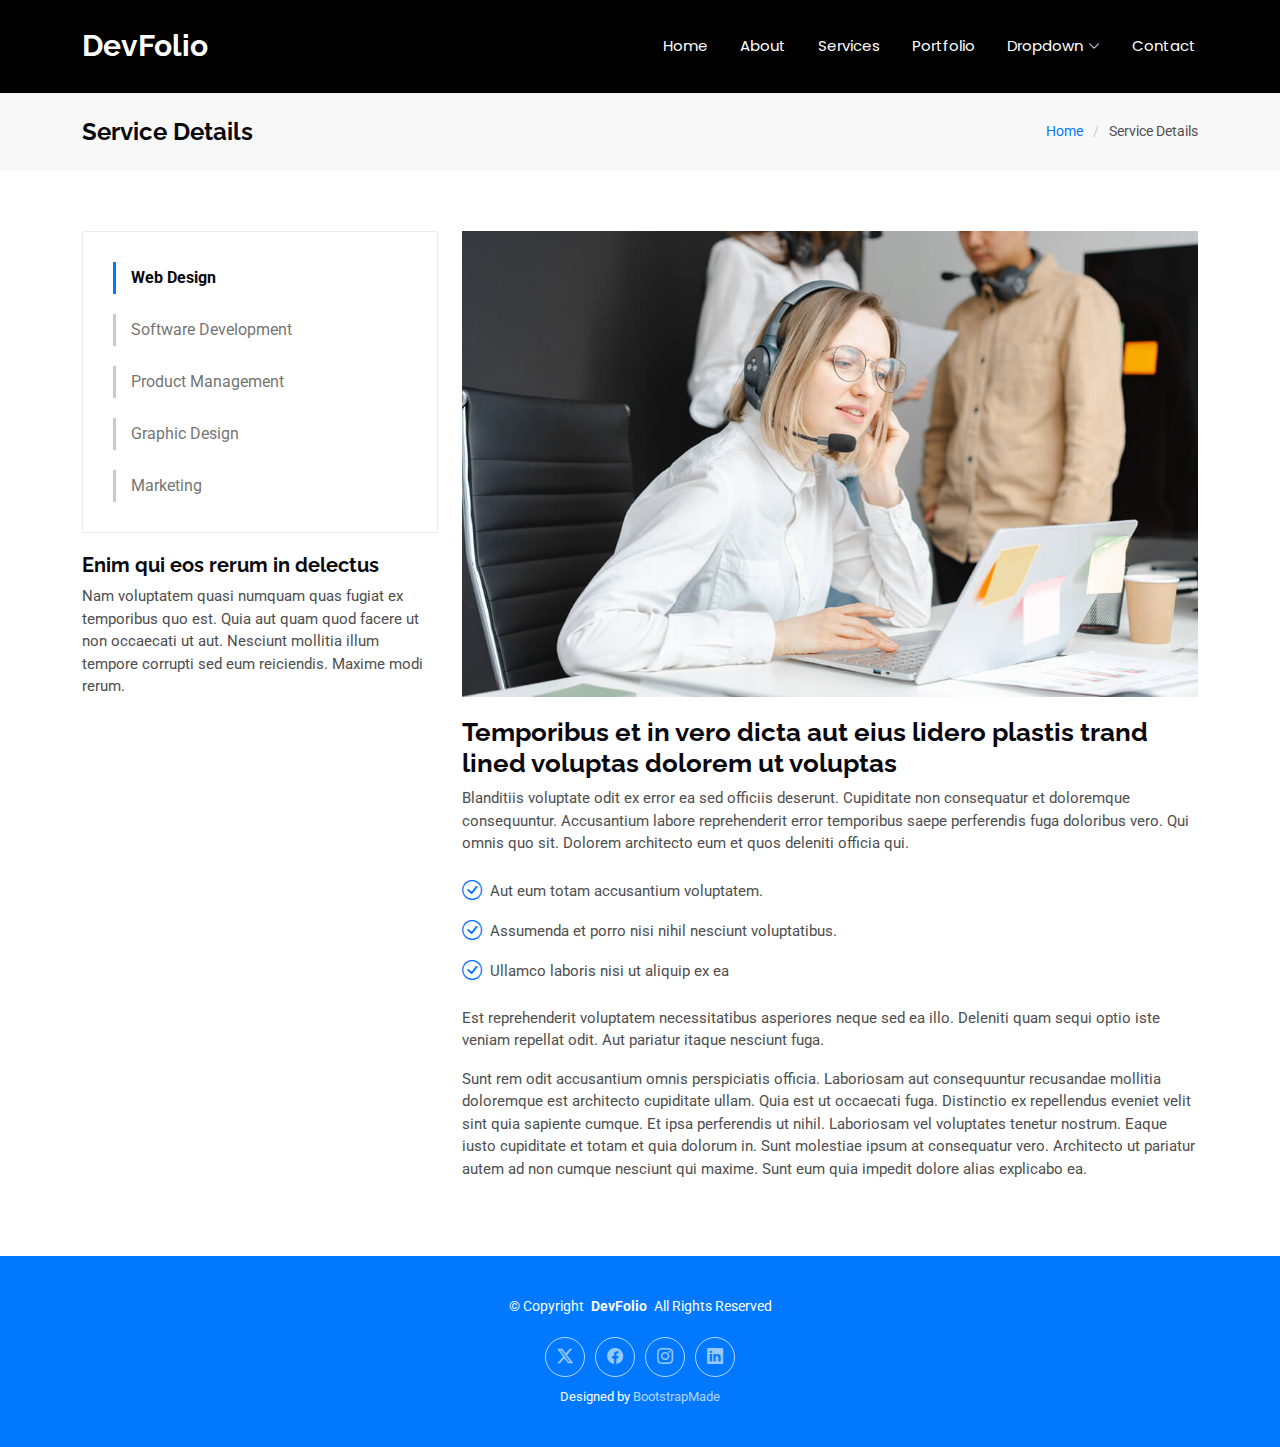
<file: service-details.html>
<!DOCTYPE html>
<html lang="en">

<head>
  <meta charset="utf-8">
  <meta content="width=device-width, initial-scale=1.0" name="viewport">
  <title>Service Details - DevFolio Bootstrap Template</title>
  <meta name="description" content="">
  <meta name="keywords" content="">

  <!-- Favicons -->
  <link href="assets/img/favicon.png" rel="icon">
  <link href="assets/img/apple-touch-icon.png" rel="apple-touch-icon">

  <!-- Fonts -->
  <link href="https://fonts.googleapis.com" rel="preconnect">
  <link href="https://fonts.gstatic.com" rel="preconnect" crossorigin>
  <link href="https://fonts.googleapis.com/css2?family=Roboto:ital,wght@0,100;0,300;0,400;0,500;0,700;0,900;1,100;1,300;1,400;1,500;1,700;1,900&family=Poppins:ital,wght@0,100;0,200;0,300;0,400;0,500;0,600;0,700;0,800;0,900;1,100;1,200;1,300;1,400;1,500;1,600;1,700;1,800;1,900&family=Raleway:ital,wght@0,100;0,200;0,300;0,400;0,500;0,600;0,700;0,800;0,900;1,100;1,200;1,300;1,400;1,500;1,600;1,700;1,800;1,900&display=swap" rel="stylesheet">

  <!-- Vendor CSS Files -->
  <link href="assets/vendor/bootstrap/css/bootstrap.min.css" rel="stylesheet">
  <link href="assets/vendor/bootstrap-icons/bootstrap-icons.css" rel="stylesheet">
  <link href="assets/vendor/aos/aos.css" rel="stylesheet">
  <link href="assets/vendor/glightbox/css/glightbox.min.css" rel="stylesheet">
  <link href="assets/vendor/swiper/swiper-bundle.min.css" rel="stylesheet">

  <!-- Main CSS File -->
  <link href="assets/css/main.css" rel="stylesheet">

  <!-- =======================================================
  * Template Name: DevFolio
  * Template URL: https://bootstrapmade.com/devfolio-bootstrap-portfolio-html-template/
  * Updated: Aug 07 2024 with Bootstrap v5.3.3
  * Author: BootstrapMade.com
  * License: https://bootstrapmade.com/license/
  ======================================================== -->
</head>

<body class="service-details-page">

  <header id="header" class="header d-flex align-items-center sticky-top">
    <div class="container-fluid container-xl position-relative d-flex align-items-center justify-content-between">

      <a href="index.html" class="logo d-flex align-items-center">
        <!-- Uncomment the line below if you also wish to use an image logo -->
        <!-- <img src="assets/img/logo.png" alt=""> -->
        <h1 class="sitename">DevFolio</h1>
      </a>

      <nav id="navmenu" class="navmenu">
        <ul>
          <li><a href="#hero">Home<br></a></li>
          <li><a href="#about">About</a></li>
          <li><a href="#services">Services</a></li>
          <li><a href="#portfolio">Portfolio</a></li>
          <li class="dropdown"><a href="#"><span>Dropdown</span> <i class="bi bi-chevron-down toggle-dropdown"></i></a>
            <ul>
              <li><a href="#">Dropdown 1</a></li>
              <li class="dropdown"><a href="#"><span>Deep Dropdown</span> <i class="bi bi-chevron-down toggle-dropdown"></i></a>
                <ul>
                  <li><a href="#">Deep Dropdown 1</a></li>
                  <li><a href="#">Deep Dropdown 2</a></li>
                  <li><a href="#">Deep Dropdown 3</a></li>
                  <li><a href="#">Deep Dropdown 4</a></li>
                  <li><a href="#">Deep Dropdown 5</a></li>
                </ul>
              </li>
              <li><a href="#">Dropdown 2</a></li>
              <li><a href="#">Dropdown 3</a></li>
              <li><a href="#">Dropdown 4</a></li>
            </ul>
          </li>
          <li><a href="#contact">Contact</a></li>
        </ul>
        <i class="mobile-nav-toggle d-xl-none bi bi-list"></i>
      </nav>

    </div>
  </header>

  <main class="main">

    <!-- Page Title -->
    <div class="page-title" data-aos="fade">
      <div class="container d-lg-flex justify-content-between align-items-center">
        <h1 class="mb-2 mb-lg-0">Service Details</h1>
        <nav class="breadcrumbs">
          <ol>
            <li><a href="index.html">Home</a></li>
            <li class="current">Service Details</li>
          </ol>
        </nav>
      </div>
    </div><!-- End Page Title -->

    <!-- Service Details Section -->
    <section id="service-details" class="service-details section">

      <div class="container">

        <div class="row gy-4">

          <div class="col-lg-4" data-aos="fade-up" data-aos-delay="100">
            <div class="services-list">
              <a href="#" class="active">Web Design</a>
              <a href="#">Software Development</a>
              <a href="#">Product Management</a>
              <a href="#">Graphic Design</a>
              <a href="#">Marketing</a>
            </div>

            <h4>Enim qui eos rerum in delectus</h4>
            <p>Nam voluptatem quasi numquam quas fugiat ex temporibus quo est. Quia aut quam quod facere ut non occaecati ut aut. Nesciunt mollitia illum tempore corrupti sed eum reiciendis. Maxime modi rerum.</p>
          </div>

          <div class="col-lg-8" data-aos="fade-up" data-aos-delay="200">
            <img src="assets/img/services.jpg" alt="" class="img-fluid services-img">
            <h3>Temporibus et in vero dicta aut eius lidero plastis trand lined voluptas dolorem ut voluptas</h3>
            <p>
              Blanditiis voluptate odit ex error ea sed officiis deserunt. Cupiditate non consequatur et doloremque consequuntur. Accusantium labore reprehenderit error temporibus saepe perferendis fuga doloribus vero. Qui omnis quo sit. Dolorem architecto eum et quos deleniti officia qui.
            </p>
            <ul>
              <li><i class="bi bi-check-circle"></i> <span>Aut eum totam accusantium voluptatem.</span></li>
              <li><i class="bi bi-check-circle"></i> <span>Assumenda et porro nisi nihil nesciunt voluptatibus.</span></li>
              <li><i class="bi bi-check-circle"></i> <span>Ullamco laboris nisi ut aliquip ex ea</span></li>
            </ul>
            <p>
              Est reprehenderit voluptatem necessitatibus asperiores neque sed ea illo. Deleniti quam sequi optio iste veniam repellat odit. Aut pariatur itaque nesciunt fuga.
            </p>
            <p>
              Sunt rem odit accusantium omnis perspiciatis officia. Laboriosam aut consequuntur recusandae mollitia doloremque est architecto cupiditate ullam. Quia est ut occaecati fuga. Distinctio ex repellendus eveniet velit sint quia sapiente cumque. Et ipsa perferendis ut nihil. Laboriosam vel voluptates tenetur nostrum. Eaque iusto cupiditate et totam et quia dolorum in. Sunt molestiae ipsum at consequatur vero. Architecto ut pariatur autem ad non cumque nesciunt qui maxime. Sunt eum quia impedit dolore alias explicabo ea.
            </p>
          </div>

        </div>

      </div>

    </section><!-- /Service Details Section -->

  </main>

  <footer id="footer" class="footer accent-background">

    <div class="container">
      <div class="copyright text-center ">
        <p>© <span>Copyright</span> <strong class="px-1 sitename">DevFolio</strong> <span>All Rights Reserved</span></p>
      </div>
      <div class="social-links d-flex justify-content-center">
        <a href=""><i class="bi bi-twitter-x"></i></a>
        <a href=""><i class="bi bi-facebook"></i></a>
        <a href=""><i class="bi bi-instagram"></i></a>
        <a href=""><i class="bi bi-linkedin"></i></a>
      </div>
      <div class="credits">
        <!-- All the links in the footer should remain intact. -->
        <!-- You can delete the links only if you've purchased the pro version. -->
        <!-- Licensing information: https://bootstrapmade.com/license/ -->
        <!-- Purchase the pro version with working PHP/AJAX contact form: [buy-url] -->
        Designed by <a href="https://bootstrapmade.com/">BootstrapMade</a>
      </div>
    </div>

  </footer>

  <!-- Scroll Top -->
  <a href="#" id="scroll-top" class="scroll-top d-flex align-items-center justify-content-center"><i class="bi bi-arrow-up-short"></i></a>

  <!-- Preloader -->
  <div id="preloader"></div>

  <!-- Vendor JS Files -->
  <script src="assets/vendor/bootstrap/js/bootstrap.bundle.min.js"></script>
  <script src="assets/vendor/php-email-form/validate.js"></script>
  <script src="assets/vendor/aos/aos.js"></script>
  <script src="assets/vendor/typed.js/typed.umd.js"></script>
  <script src="assets/vendor/waypoints/noframework.waypoints.js"></script>
  <script src="assets/vendor/purecounter/purecounter_vanilla.js"></script>
  <script src="assets/vendor/glightbox/js/glightbox.min.js"></script>
  <script src="assets/vendor/imagesloaded/imagesloaded.pkgd.min.js"></script>
  <script src="assets/vendor/isotope-layout/isotope.pkgd.min.js"></script>
  <script src="assets/vendor/swiper/swiper-bundle.min.js"></script>

  <!-- Main JS File -->
  <script src="assets/js/main.js"></script>

</body>

</html>
</file>
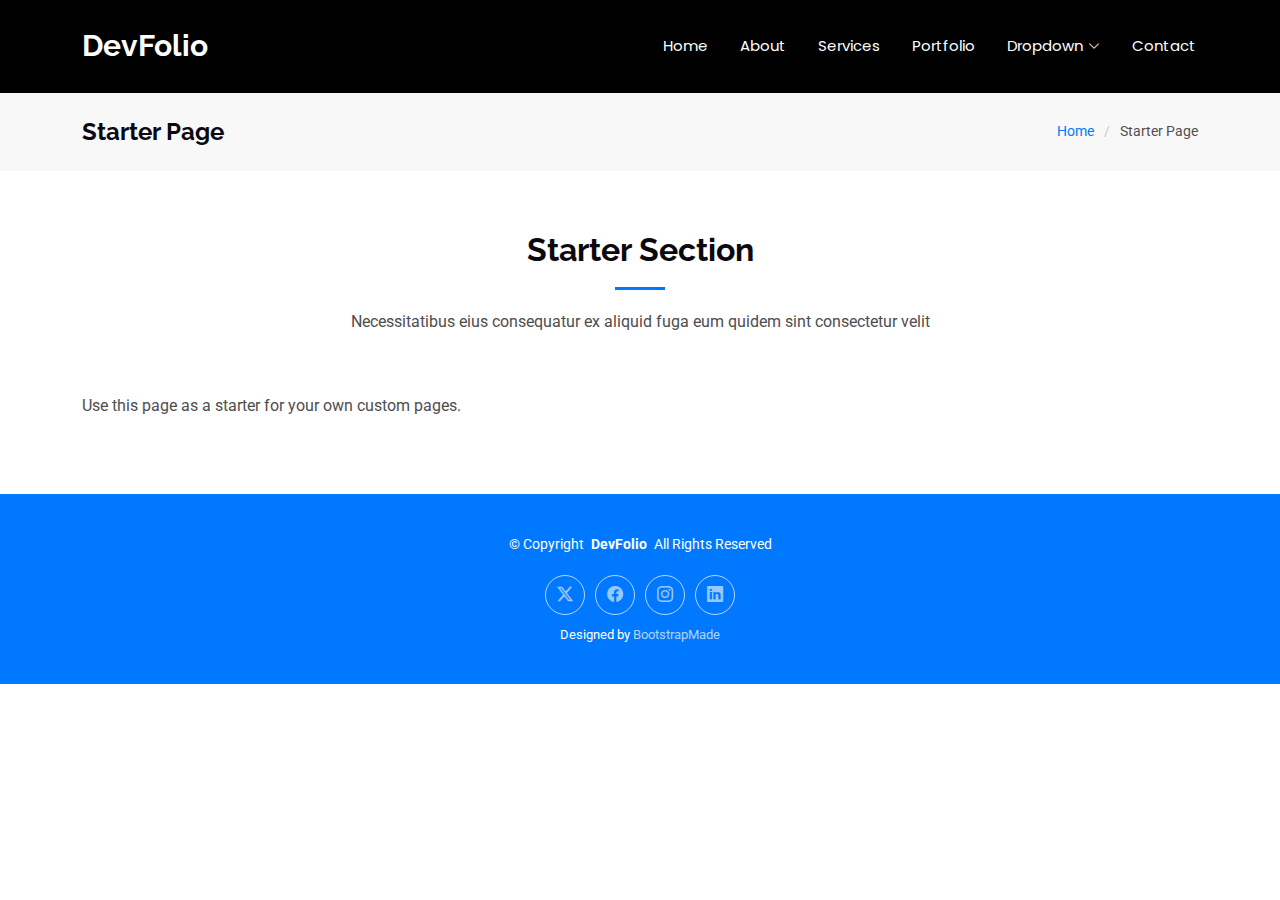
<file: starter-page.html>
<!DOCTYPE html>
<html lang="en">

<head>
  <meta charset="utf-8">
  <meta content="width=device-width, initial-scale=1.0" name="viewport">
  <title>Starter Page - DevFolio Bootstrap Template</title>
  <meta name="description" content="">
  <meta name="keywords" content="">

  <!-- Favicons -->
  <link href="assets/img/favicon.png" rel="icon">
  <link href="assets/img/apple-touch-icon.png" rel="apple-touch-icon">

  <!-- Fonts -->
  <link href="https://fonts.googleapis.com" rel="preconnect">
  <link href="https://fonts.gstatic.com" rel="preconnect" crossorigin>
  <link href="https://fonts.googleapis.com/css2?family=Roboto:ital,wght@0,100;0,300;0,400;0,500;0,700;0,900;1,100;1,300;1,400;1,500;1,700;1,900&family=Poppins:ital,wght@0,100;0,200;0,300;0,400;0,500;0,600;0,700;0,800;0,900;1,100;1,200;1,300;1,400;1,500;1,600;1,700;1,800;1,900&family=Raleway:ital,wght@0,100;0,200;0,300;0,400;0,500;0,600;0,700;0,800;0,900;1,100;1,200;1,300;1,400;1,500;1,600;1,700;1,800;1,900&display=swap" rel="stylesheet">

  <!-- Vendor CSS Files -->
  <link href="assets/vendor/bootstrap/css/bootstrap.min.css" rel="stylesheet">
  <link href="assets/vendor/bootstrap-icons/bootstrap-icons.css" rel="stylesheet">
  <link href="assets/vendor/aos/aos.css" rel="stylesheet">
  <link href="assets/vendor/glightbox/css/glightbox.min.css" rel="stylesheet">
  <link href="assets/vendor/swiper/swiper-bundle.min.css" rel="stylesheet">

  <!-- Main CSS File -->
  <link href="assets/css/main.css" rel="stylesheet">

  <!-- =======================================================
  * Template Name: DevFolio
  * Template URL: https://bootstrapmade.com/devfolio-bootstrap-portfolio-html-template/
  * Updated: Aug 07 2024 with Bootstrap v5.3.3
  * Author: BootstrapMade.com
  * License: https://bootstrapmade.com/license/
  ======================================================== -->
</head>

<body class="starter-page-page">

  <header id="header" class="header d-flex align-items-center sticky-top">
    <div class="container-fluid container-xl position-relative d-flex align-items-center justify-content-between">

      <a href="index.html" class="logo d-flex align-items-center">
        <!-- Uncomment the line below if you also wish to use an image logo -->
        <!-- <img src="assets/img/logo.png" alt=""> -->
        <h1 class="sitename">DevFolio</h1>
      </a>

      <nav id="navmenu" class="navmenu">
        <ul>
          <li><a href="#hero">Home<br></a></li>
          <li><a href="#about">About</a></li>
          <li><a href="#services">Services</a></li>
          <li><a href="#portfolio">Portfolio</a></li>
          <li class="dropdown"><a href="#"><span>Dropdown</span> <i class="bi bi-chevron-down toggle-dropdown"></i></a>
            <ul>
              <li><a href="#">Dropdown 1</a></li>
              <li class="dropdown"><a href="#"><span>Deep Dropdown</span> <i class="bi bi-chevron-down toggle-dropdown"></i></a>
                <ul>
                  <li><a href="#">Deep Dropdown 1</a></li>
                  <li><a href="#">Deep Dropdown 2</a></li>
                  <li><a href="#">Deep Dropdown 3</a></li>
                  <li><a href="#">Deep Dropdown 4</a></li>
                  <li><a href="#">Deep Dropdown 5</a></li>
                </ul>
              </li>
              <li><a href="#">Dropdown 2</a></li>
              <li><a href="#">Dropdown 3</a></li>
              <li><a href="#">Dropdown 4</a></li>
            </ul>
          </li>
          <li><a href="#contact">Contact</a></li>
        </ul>
        <i class="mobile-nav-toggle d-xl-none bi bi-list"></i>
      </nav>

    </div>
  </header>

  <main class="main">

    <!-- Page Title -->
    <div class="page-title" data-aos="fade">
      <div class="container d-lg-flex justify-content-between align-items-center">
        <h1 class="mb-2 mb-lg-0">Starter Page</h1>
        <nav class="breadcrumbs">
          <ol>
            <li><a href="index.html">Home</a></li>
            <li class="current">Starter Page</li>
          </ol>
        </nav>
      </div>
    </div><!-- End Page Title -->

    <!-- Starter Section Section -->
    <section id="starter-section" class="starter-section section">

      <!-- Section Title -->
      <div class="container section-title" data-aos="fade-up">
        <h2>Starter Section</h2>
        <p>Necessitatibus eius consequatur ex aliquid fuga eum quidem sint consectetur velit</p>
      </div><!-- End Section Title -->

      <div class="container" data-aos="fade-up">
        <p>Use this page as a starter for your own custom pages.</p>
      </div>

    </section><!-- /Starter Section Section -->

  </main>

  <footer id="footer" class="footer accent-background">

    <div class="container">
      <div class="copyright text-center ">
        <p>© <span>Copyright</span> <strong class="px-1 sitename">DevFolio</strong> <span>All Rights Reserved</span></p>
      </div>
      <div class="social-links d-flex justify-content-center">
        <a href=""><i class="bi bi-twitter-x"></i></a>
        <a href=""><i class="bi bi-facebook"></i></a>
        <a href=""><i class="bi bi-instagram"></i></a>
        <a href=""><i class="bi bi-linkedin"></i></a>
      </div>
      <div class="credits">
        <!-- All the links in the footer should remain intact. -->
        <!-- You can delete the links only if you've purchased the pro version. -->
        <!-- Licensing information: https://bootstrapmade.com/license/ -->
        <!-- Purchase the pro version with working PHP/AJAX contact form: [buy-url] -->
        Designed by <a href="https://bootstrapmade.com/">BootstrapMade</a>
      </div>
    </div>

  </footer>

  <!-- Scroll Top -->
  <a href="#" id="scroll-top" class="scroll-top d-flex align-items-center justify-content-center"><i class="bi bi-arrow-up-short"></i></a>

  <!-- Preloader -->
  <div id="preloader"></div>

  <!-- Vendor JS Files -->
  <script src="assets/vendor/bootstrap/js/bootstrap.bundle.min.js"></script>
  <script src="assets/vendor/php-email-form/validate.js"></script>
  <script src="assets/vendor/aos/aos.js"></script>
  <script src="assets/vendor/typed.js/typed.umd.js"></script>
  <script src="assets/vendor/waypoints/noframework.waypoints.js"></script>
  <script src="assets/vendor/purecounter/purecounter_vanilla.js"></script>
  <script src="assets/vendor/glightbox/js/glightbox.min.js"></script>
  <script src="assets/vendor/imagesloaded/imagesloaded.pkgd.min.js"></script>
  <script src="assets/vendor/isotope-layout/isotope.pkgd.min.js"></script>
  <script src="assets/vendor/swiper/swiper-bundle.min.js"></script>

  <!-- Main JS File -->
  <script src="assets/js/main.js"></script>

</body>

</html>
</file>
<file: assets/css/main.css>
.lang-select {
    cursor: pointer;
}

/**
* Template Name: DevFolio
* Template URL: https://bootstrapmade.com/devfolio-bootstrap-portfolio-html-template/
* Updated: Aug 07 2024 with Bootstrap v5.3.3
* Author: BootstrapMade.com
* License: https://bootstrapmade.com/license/
*/

/*--------------------------------------------------------------
# Font & Color Variables
# Help: https://bootstrapmade.com/color-system/
--------------------------------------------------------------*/
/* Fonts */
:root {
  --default-font: "Roboto",  system-ui, -apple-system, "Segoe UI", Roboto, "Helvetica Neue", Arial, "Noto Sans", "Liberation Sans", sans-serif, "Apple Color Emoji", "Segoe UI Emoji", "Segoe UI Symbol", "Noto Color Emoji";
  --heading-font: "Raleway",  sans-serif;
  --nav-font: "Poppins",  sans-serif;
}

/* Global Colors - The following color variables are used throughout the website. Updating them here will change the color scheme of the entire website */
:root { 
  --background-color: #ffffff; /* Background color for the entire website, including individual sections */
  --default-color: #4e4e4e; /* Default color used for the majority of the text content across the entire website */
  --heading-color: #0a090f; /* Color for headings, subheadings and title throughout the website */
  --accent-color: #0078ff; /* Accent color that represents your brand on the website. It's used for buttons, links, and other elements that need to stand out */
  --surface-color: #ffffff; /* The surface color is used as a background of boxed elements within sections, such as cards, icon boxes, or other elements that require a visual separation from the global background. */
  --contrast-color: #ffffff; /* Contrast color for text, ensuring readability against backgrounds of accent, heading, or default colors. */
}

/* Nav Menu Colors - The following color variables are used specifically for the navigation menu. They are separate from the global colors to allow for more customization options */
:root {
  --nav-color: #ffffff;  /* The default color of the main navmenu links */
  --nav-hover-color: #ffffff; /* Applied to main navmenu links when they are hovered over or active */
  --nav-mobile-background-color: #ffffff; /* Used as the background color for mobile navigation menu */
  --nav-dropdown-background-color: #ffffff; /* Used as the background color for dropdown items that appear when hovering over primary navigation items */
  --nav-dropdown-color: #212529; /* Used for navigation links of the dropdown items in the navigation menu. */
  --nav-dropdown-hover-color: #0078ff; /* Similar to --nav-hover-color, this color is applied to dropdown navigation links when they are hovered over. */
}

/* Color Presets - These classes override global colors when applied to any section or element, providing reuse of the sam color scheme. */

.light-background {
  --background-color: #f9f9f9;
  --surface-color: #ffffff;
}

.dark-background {
  --background-color: #060606;
  --default-color: #ffffff;
  --heading-color: #ffffff;
  --surface-color: #252525;
  --contrast-color: #ffffff;
}

.accent-background {
  --background-color: #0078ff;
  --default-color: #ffffff;
  --heading-color: #ffffff;
  --accent-color: #ffffff;
  --surface-color: #3393ff;
  --contrast-color: #ffffff;
}

/* Smooth scroll */
:root {
  scroll-behavior: smooth;
}

/*--------------------------------------------------------------
# General Styling & Shared Classes
--------------------------------------------------------------*/
body {
  color: var(--default-color);
  background-color: var(--background-color);
  font-family: var(--default-font);
}

a {
  color: var(--accent-color);
  text-decoration: none;
  transition: 0.3s;
}

a:hover {
  color: color-mix(in srgb, var(--accent-color), transparent 25%);
  text-decoration: none;
}

h1,
h2,
h3,
h4,
h5,
h6 {
  color: var(--heading-color);
  font-family: var(--heading-font);
}

/* PHP Email Form Messages
------------------------------*/
.php-email-form .error-message {
  display: none;
  background: #df1529;
  color: #ffffff;
  text-align: left;
  padding: 15px;
  margin-bottom: 24px;
  font-weight: 600;
}

.php-email-form .sent-message {
  display: none;
  color: #ffffff;
  background: #059652;
  text-align: center;
  padding: 15px;
  margin-bottom: 24px;
  font-weight: 600;
}

.php-email-form .loading {
  display: none;
  background: var(--surface-color);
  text-align: center;
  padding: 15px;
  margin-bottom: 24px;
}

.php-email-form .loading:before {
  content: "";
  display: inline-block;
  border-radius: 50%;
  width: 24px;
  height: 24px;
  margin: 0 10px -6px 0;
  border: 3px solid var(--accent-color);
  border-top-color: var(--surface-color);
  animation: php-email-form-loading 1s linear infinite;
}

@keyframes php-email-form-loading {
  0% {
    transform: rotate(0deg);
  }

  100% {
    transform: rotate(360deg);
  }
}

/*--------------------------------------------------------------
# Global Header
--------------------------------------------------------------*/
.header {
  --background-color: #000000;
  --default-color: #ffffff;
  --heading-color: #ffffff;
  color: var(--default-color);
  background-color: var(--background-color);
  padding: 20px 0;
  transition: all 0.5s;
  z-index: 997;
}

.header .logo {
  line-height: 1;
}

.header .logo img {
  max-height: 32px;
  margin-right: 8px;
}

.header .logo h1 {
  font-size: 30px;
  margin: 0;
  font-weight: 700;
  color: var(--heading-color);
}

.scrolled .header {
  box-shadow: 0px 0 18px rgba(0, 0, 0, 0.1);
}

/*--------------------------------------------------------------
# Navigation Menu
--------------------------------------------------------------*/
/* Desktop Navigation */
@media (min-width: 1200px) {
  .navmenu {
    padding: 0;
  }

  .navmenu ul {
    margin: 0;
    padding: 0;
    display: flex;
    list-style: none;
    align-items: center;
  }

  .navmenu li {
    position: relative;
  }

  .navmenu>ul>li {
    white-space: nowrap;
    padding: 15px 14px;
  }

  .navmenu>ul>li:last-child {
    padding-right: 0;
  }

  .navmenu a,
  .navmenu a:focus {
    color: var(--nav-color);
    font-size: 15px;
    padding: 0 2px;
    font-family: var(--nav-font);
    font-weight: 400;
    display: flex;
    align-items: center;
    justify-content: space-between;
    white-space: nowrap;
    transition: 0.3s;
    position: relative;
  }

  .navmenu a i,
  .navmenu a:focus i {
    font-size: 12px;
    line-height: 0;
    margin-left: 5px;
    transition: 0.3s;
  }

  .navmenu>ul>li>a:before {
    content: "";
    position: absolute;
    width: 100%;
    height: 2px;
    bottom: -6px;
    left: 0;
    background-color: var(--nav-hover-color);
    visibility: hidden;
    width: 0px;
    transition: all 0.3s ease-in-out 0s;
  }

  .navmenu a:hover:before,
  .navmenu li:hover>a:before,
  .navmenu .active:before {
    visibility: visible;
    width: 100%;
  }

  .navmenu li:hover>a,
  .navmenu .active,
  .navmenu .active:focus {
    color: var(--nav-hover-color);
  }

  .navmenu .dropdown ul {
    margin: 0;
    padding: 10px 0;
    background: var(--nav-dropdown-background-color);
    display: block;
    position: absolute;
    visibility: hidden;
    left: 14px;
    top: 130%;
    opacity: 0;
    transition: 0.3s;
    border-radius: 4px;
    z-index: 99;
    box-shadow: 0px 0px 30px rgba(0, 0, 0, 0.1);
  }

  .navmenu .dropdown ul li {
    min-width: 200px;
  }

  .navmenu .dropdown ul a {
    padding: 10px 20px;
    font-size: 15px;
    text-transform: none;
    color: var(--nav-dropdown-color);
  }

  .navmenu .dropdown ul a i {
    font-size: 12px;
  }

  .navmenu .dropdown ul a:hover,
  .navmenu .dropdown ul .active:hover,
  .navmenu .dropdown ul li:hover>a {
    color: var(--nav-dropdown-hover-color);
  }

  .navmenu .dropdown:hover>ul {
    opacity: 1;
    top: 100%;
    visibility: visible;
  }

  .navmenu .dropdown .dropdown ul {
    top: 0;
    left: -90%;
    visibility: hidden;
  }

  .navmenu .dropdown .dropdown:hover>ul {
    opacity: 1;
    top: 0;
    left: -100%;
    visibility: visible;
  }
}

/* Mobile Navigation */
@media (max-width: 1199px) {
  .mobile-nav-toggle {
    color: var(--nav-color);
    font-size: 28px;
    line-height: 0;
    margin-right: 10px;
    cursor: pointer;
    transition: color 0.3s;
  }

  .navmenu {
    padding: 0;
    z-index: 9997;
  }

  .navmenu ul {
    display: none;
    list-style: none;
    position: absolute;
    inset: 60px 20px 20px 20px;
    padding: 10px 0;
    margin: 0;
    border-radius: 6px;
    background-color: var(--nav-mobile-background-color);
    border: 1px solid color-mix(in srgb, var(--default-color), transparent 90%);
    box-shadow: none;
    overflow-y: auto;
    transition: 0.3s;
    z-index: 9998;
  }

  .navmenu a,
  .navmenu a:focus {
    color: var(--nav-dropdown-color);
    padding: 10px 20px;
    font-family: var(--nav-font);
    font-size: 17px;
    font-weight: 500;
    display: flex;
    align-items: center;
    justify-content: space-between;
    white-space: nowrap;
    transition: 0.3s;
  }

  .navmenu a i,
  .navmenu a:focus i {
    font-size: 12px;
    line-height: 0;
    margin-left: 5px;
    width: 30px;
    height: 30px;
    display: flex;
    align-items: center;
    justify-content: center;
    border-radius: 50%;
    transition: 0.3s;
    background-color: color-mix(in srgb, var(--accent-color), transparent 90%);
  }

  .navmenu a i:hover,
  .navmenu a:focus i:hover {
    background-color: var(--accent-color);
    color: var(--contrast-color);
  }

  .navmenu a:hover,
  .navmenu .active,
  .navmenu .active:focus {
    color: var(--nav-dropdown-hover-color);
  }

  .navmenu .active i,
  .navmenu .active:focus i {
    background-color: var(--accent-color);
    color: var(--contrast-color);
    transform: rotate(180deg);
  }

  .navmenu .dropdown ul {
    position: static;
    display: none;
    z-index: 99;
    padding: 10px 0;
    margin: 10px 20px;
    background-color: var(--nav-dropdown-background-color);
    transition: all 0.5s ease-in-out;
  }

  .navmenu .dropdown ul ul {
    background-color: rgba(33, 37, 41, 0.1);
  }

  .navmenu .dropdown>.dropdown-active {
    display: block;
    background-color: rgba(33, 37, 41, 0.03);
  }

  .mobile-nav-active {
    overflow: hidden;
  }

  .mobile-nav-active .mobile-nav-toggle {
    color: #fff;
    position: absolute;
    font-size: 32px;
    top: 15px;
    right: 15px;
    margin-right: 0;
    z-index: 9999;
  }

  .mobile-nav-active .navmenu {
    position: fixed;
    overflow: hidden;
    inset: 0;
    background: rgba(33, 37, 41, 0.8);
    transition: 0.3s;
  }

  .mobile-nav-active .navmenu>ul {
    display: block;
  }
}

/*--------------------------------------------------------------
# Global Footer
--------------------------------------------------------------*/
.footer {
  color: var(--default-color);
  background-color: var(--background-color);
  font-size: 14px;
  padding: 40px 0;
  position: relative;
}

.footer .copyright p {
  margin-bottom: 0;
}

.footer .social-links {
  margin-top: 20px;
}

.footer .social-links a {
  display: flex;
  align-items: center;
  justify-content: center;
  width: 40px;
  height: 40px;
  border-radius: 50%;
  border: 1px solid color-mix(in srgb, var(--default-color), transparent 30%);
  font-size: 16px;
  color: color-mix(in srgb, var(--default-color), transparent 40%);
  margin: 0 5px;
  transition: 0.3s;
}

.footer .social-links a:hover {
  color: var(--default-color);
  border-color: var(--default-color);
}

.footer .credits {
  margin-top: 10px;
  font-size: 13px;
  text-align: center;
}

.footer .credits a {
  color: color-mix(in srgb, var(--default-color), transparent 30%);
}

/*--------------------------------------------------------------
# Preloader
--------------------------------------------------------------*/
#preloader {
  position: fixed;
  inset: 0;
  z-index: 999999;
  overflow: hidden;
  background: var(--background-color);
  transition: all 0.6s ease-out;
}

#preloader:before {
  content: "";
  position: fixed;
  top: calc(50% - 30px);
  left: calc(50% - 30px);
  border: 6px solid #ffffff;
  border-color: var(--accent-color) transparent var(--accent-color) transparent;
  border-radius: 50%;
  width: 60px;
  height: 60px;
  animation: animate-preloader 1.5s linear infinite;
}

@keyframes animate-preloader {
  0% {
    transform: rotate(0deg);
  }

  100% {
    transform: rotate(360deg);
  }
}

/*--------------------------------------------------------------
# Scroll Top Button
--------------------------------------------------------------*/
.scroll-top {
  position: fixed;
  visibility: hidden;
  opacity: 0;
  right: 15px;
  bottom: -15px;
  z-index: 99999;
  background-color: var(--accent-color);
  width: 44px;
  height: 44px;
  border-radius: 50px;
  transition: all 0.4s;
}

.scroll-top i {
  font-size: 24px;
  color: var(--contrast-color);
  line-height: 0;
}

.scroll-top:hover {
  background-color: color-mix(in srgb, var(--accent-color), transparent 20%);
  color: var(--contrast-color);
}

.scroll-top.active {
  visibility: visible;
  opacity: 1;
  bottom: 15px;
}

/*--------------------------------------------------------------
# Disable aos animation delay on mobile devices
--------------------------------------------------------------*/
@media screen and (max-width: 768px) {
  [data-aos-delay] {
    transition-delay: 0 !important;
  }
}

/*--------------------------------------------------------------
# Global Page Titles & Breadcrumbs
--------------------------------------------------------------*/
.page-title {
  --background-color: color-mix(in srgb, var(--default-color), transparent 96%);
  color: var(--default-color);
  background-color: var(--background-color);
  padding: 25px 0;
  position: relative;
}

.page-title h1 {
  font-size: 24px;
  font-weight: 700;
}

.page-title .breadcrumbs ol {
  display: flex;
  flex-wrap: wrap;
  list-style: none;
  padding: 0;
  margin: 0;
  font-size: 14px;
  font-weight: 400;
}

.page-title .breadcrumbs ol li+li {
  padding-left: 10px;
}

.page-title .breadcrumbs ol li+li::before {
  content: "/";
  display: inline-block;
  padding-right: 10px;
  color: color-mix(in srgb, var(--default-color), transparent 70%);
}

/*--------------------------------------------------------------
# Global Sections
--------------------------------------------------------------*/
section,
.section {
  color: var(--default-color);
  background-color: var(--background-color);
  padding: 60px 0;
  scroll-margin-top: 92px;
  overflow: clip;
}

@media (max-width: 1199px) {

  section,
  .section {
    scroll-margin-top: 76px;
  }
}

/*--------------------------------------------------------------
# Global Section Titles
--------------------------------------------------------------*/
.section-title {
  text-align: center;
  padding-bottom: 60px;
  position: relative;
}

.section-title h2 {
  font-size: 32px;
  font-weight: 700;
  margin-bottom: 20px;
  padding-bottom: 20px;
  position: relative;
}

.section-title h2:after {
  content: "";
  position: absolute;
  display: block;
  width: 50px;
  height: 3px;
  background: var(--accent-color);
  left: 0;
  right: 0;
  bottom: 0;
  margin: auto;
}

.section-title p {
  margin-bottom: 0;
}

/*--------------------------------------------------------------
# Hero Section
--------------------------------------------------------------*/
.hero {
  width: 100%;
  min-height: calc(100vh - 92px);
  position: relative;
  padding: 60px 0;
  display: flex;
  align-items: center;
  justify-content: center;
}

.hero img {
  position: absolute;
  inset: 0;
  display: block;
  width: 100%;
  height: 100%;
  object-fit: cover;
  z-index: 1;
}

.hero:before {
  content: "";
  background: color-mix(in srgb, var(--background-color), transparent 30%);
  position: absolute;
  inset: 0;
  z-index: 2;
}

.hero .container {
  position: relative;
  z-index: 3;
}

.hero h2 {
  margin: 0;
  font-size: 64px;
  font-weight: 700;
}

.hero p {
  margin: 5px 0 0 0;
  font-size: 36px;
  font-weight: 600;
}

.hero p span {
  letter-spacing: 1px;
}

@media (max-width: 768px) {
  .hero h2 {
    font-size: 32px;
  }

  .hero p {
    font-size: 20px;
  }
}

/*--------------------------------------------------------------
# About Section
--------------------------------------------------------------*/
.about .container {
  background-color: var(--surface-color);
  box-shadow: 0px 2px 15px rgba(0, 0, 0, 0.1);
  padding: 30px;
}

.about .skills-content h5 {
  font-size: 18px;
  font-weight: 700;
  margin: 30px 0 15px 0;
}

.about .progress {
  height: 36px;
  display: block;
  background: none;
  border-radius: 0;
  margin-top: 15px;
}

.about .progress .skill {
  color: var(--default-color);
  padding: 0;
  margin: 0 0 6px 0;
  text-transform: uppercase;
  display: block;
  font-weight: 600;
  font-family: var(--heading-font);
}

.about .progress .skill .val {
  float: right;
  font-style: normal;
}

.about .progress-bar-wrap {
  background: color-mix(in srgb, var(--default-color), transparent 90%);
  height: 10px;
}

.about .progress-bar {
  width: 1px;
  height: 10px;
  transition: 0.9s;
  background-color: var(--accent-color);
}

.about .about-me h4 {
  font-size: 28px;
  position: relative;
  padding-bottom: 10px;
  margin-bottom: 30px;
  font-weight: 700;
}

.about .about-me h4:after {
  content: "";
  position: absolute;
  display: block;
  width: 64px;
  height: 3px;
  background: var(--accent-color);
  left: 0;
  bottom: 0;
  margin: auto;
}

.about .about-me p {
  font-size: 18px;
}

/*--------------------------------------------------------------
# Resume Section
--------------------------------------------------------------*/
.resume .resume-title {
  color: var(--heading-color);
  font-size: 26px;
  font-weight: 700;
  margin-top: 20px;
  margin-bottom: 20px;
}

.resume .resume-item {
  padding: 0 0 20px 20px;
  margin-top: -2px;
  border-left: 2px solid var(--accent-color);
  position: relative;
}

.resume .resume-item h4 {
  line-height: 18px;
  font-size: 18px;
  font-weight: 600;
  text-transform: uppercase;
  color: color-mix(in srgb, var(--default-color), transparent 20%);
  margin-bottom: 10px;
}

.resume .resume-item h5 {
  font-size: 16px;
  padding: 5px 15px;
  display: inline-block;
  font-weight: 600;
  margin-bottom: 10px;
}

.resume .resume-item ul {
  padding-left: 20px;
}

.resume .resume-item ul li {
  padding-bottom: 10px;
}

.resume .resume-item:last-child {
  padding-bottom: 0;
}

.resume .resume-item::before {
  content: "";
  position: absolute;
  width: 16px;
  height: 16px;
  border-radius: 50px;
  left: -9px;
  top: 0;
  background: var(--background-color);
  border: 2px solid var(--accent-color);
}

/*--------------------------------------------------------------
# Services Section
--------------------------------------------------------------*/
.services .service-item {
  background-color: var(--surface-color);
  box-shadow: 0px 5px 90px 0px rgba(0, 0, 0, 0.1);
  padding: 60px 30px;
  transition: all ease-in-out 0.3s;
  border-radius: 18px;
  border-bottom: 5px solid var(--surface-color);
  height: 100%;
}

.services .service-item .icon {
  color: var(--contrast-color);
  background: var(--accent-color);
  margin: 0;
  width: 64px;
  height: 64px;
  border-radius: 50px;
  display: flex;
  align-items: center;
  justify-content: center;
  margin-bottom: 20px;
  font-size: 28px;
  transition: ease-in-out 0.3s;
}

.services .service-item h3 {
  font-weight: 700;
  margin: 10px 0 15px 0;
  font-size: 22px;
  transition: ease-in-out 0.3s;
}

.services .service-item p {
  line-height: 24px;
  font-size: 14px;
  margin-bottom: 0;
}

@media (min-width: 1365px) {
  .services .service-item:hover {
    transform: translateY(-10px);
    border-color: var(--accent-color);
  }

  .services .service-item:hover h3 {
    color: var(--accent-color);
  }
}

/*--------------------------------------------------------------
# Stats Section
--------------------------------------------------------------*/
.stats {
  position: relative;
  padding: 120px 0;
}

.stats img {
  position: absolute;
  inset: 0;
  display: block;
  width: 100%;
  height: 100%;
  object-fit: cover;
  z-index: 1;
}

.stats:before {
  content: "";
  background: color-mix(in srgb, var(--background-color), transparent 40%);
  position: absolute;
  inset: 0;
  z-index: 2;
}

.stats .container {
  position: relative;
  z-index: 3;
}

.stats .stats-item {
  padding: 30px;
  width: 100%;
}

.stats .stats-item span {
  font-size: 48px;
  display: block;
  color: var(--default-color);
  font-weight: 700;
}

.stats .stats-item p {
  padding: 0;
  margin: 0;
  font-family: var(--heading-font);
  font-size: 16px;
  font-weight: 700;
  color: color-mix(in srgb, var(--default-color), transparent 40%);
}

/*--------------------------------------------------------------
# Portfolio Section
--------------------------------------------------------------*/
.portfolio .portfolio-filters {
  padding: 0;
  margin: 0 auto 20px auto;
  list-style: none;
  text-align: center;
}

.portfolio .portfolio-filters li {
  cursor: pointer;
  display: inline-block;
  padding: 0;
  font-size: 16px;
  font-weight: 600;
  margin: 0 10px;
  line-height: 1;
  text-transform: uppercase;
  margin-bottom: 5px;
  transition: all 0.3s ease-in-out;
}

.portfolio .portfolio-filters li:hover,
.portfolio .portfolio-filters li.filter-active {
  color: var(--accent-color);
}

.portfolio .portfolio-filters li:first-child {
  margin-left: 0;
}

.portfolio .portfolio-filters li:last-child {
  margin-right: 0;
}

@media (max-width: 575px) {
  .portfolio .portfolio-filters li {
    font-size: 14px;
    margin: 0 5px;
  }
}

.portfolio .portfolio-item {
  position: relative;
}

.portfolio .portfolio-item .portfolio-info {
  opacity: 0;
  position: absolute;
  left: 30px;
  right: 30px;
  bottom: 0;
  z-index: 3;
  transition: all ease-in-out 0.3s;
  background: color-mix(in srgb, var(--background-color), transparent 10%);
  padding: 15px;
}

.portfolio .portfolio-item .portfolio-info h4 {
  font-size: 18px;
  font-weight: 600;
  padding-right: 50px;
}

.portfolio .portfolio-item .portfolio-info p {
  color: color-mix(in srgb, var(--default-color), transparent 30%);
  font-size: 14px;
  margin-bottom: 0;
  padding-right: 50px;
}

.portfolio .portfolio-item .portfolio-info .preview-link,
.portfolio .portfolio-item .portfolio-info .details-link {
  position: absolute;
  right: 50px;
  font-size: 24px;
  top: calc(50% - 14px);
  color: color-mix(in srgb, var(--default-color), transparent 30%);
  transition: 0.3s;
  line-height: 0;
}

.portfolio .portfolio-item .portfolio-info .preview-link:hover,
.portfolio .portfolio-item .portfolio-info .details-link:hover {
  color: var(--accent-color);
}

.portfolio .portfolio-item .portfolio-info .details-link {
  right: 14px;
  font-size: 28px;
}

.portfolio .portfolio-item:hover .portfolio-info {
  opacity: 1;
  bottom: 20px;
}

/*--------------------------------------------------------------
# Pricing Section
--------------------------------------------------------------*/
.pricing .pricing-item {
  border-bottom: 1px dashed color-mix(in srgb, var(--default-color), transparent 60%);
  width: 100%;
  height: 100%;
  padding: 0 0 15px 0;
}

.pricing .pricing-item h3 {
  margin: 0;
  font-size: 20px;
  font-weight: 600;
}

.pricing .pricing-item h4 {
  margin: 0;
  font-size: 18px;
  color: var(--accent-color);
}

/*--------------------------------------------------------------
# Faq Section
--------------------------------------------------------------*/
.faq .content h3 {
  font-weight: 400;
  font-size: 34px;
}

.faq .content p {
  font-size: 15px;
  color: color-mix(in srgb, var(--default-color), transparent 30%);
}

.faq .faq-container .faq-item {
  background-color: var(--surface-color);
  position: relative;
  padding: 20px;
  margin-bottom: 20px;
  box-shadow: 0px 5px 25px 0px rgba(0, 0, 0, 0.1);
  overflow: hidden;
}

.faq .faq-container .faq-item:last-child {
  margin-bottom: 0;
}

.faq .faq-container .faq-item h3 {
  font-weight: 600;
  font-size: 18px;
  line-height: 24px;
  margin: 0 30px 0 0;
  transition: 0.3s;
  cursor: pointer;
  display: flex;
  align-items: flex-start;
}

.faq .faq-container .faq-item h3 .num {
  color: var(--accent-color);
  padding-right: 5px;
}

.faq .faq-container .faq-item h3:hover {
  color: var(--accent-color);
}

.faq .faq-container .faq-item .faq-content {
  display: grid;
  grid-template-rows: 0fr;
  transition: 0.3s ease-in-out;
  visibility: hidden;
  opacity: 0;
}

.faq .faq-container .faq-item .faq-content p {
  margin-bottom: 0;
  overflow: hidden;
}

.faq .faq-container .faq-item .faq-toggle {
  position: absolute;
  top: 20px;
  right: 20px;
  font-size: 16px;
  line-height: 0;
  transition: 0.3s;
  cursor: pointer;
}

.faq .faq-container .faq-item .faq-toggle:hover {
  color: var(--accent-color);
}

.faq .faq-container .faq-active h3 {
  color: var(--accent-color);
}

.faq .faq-container .faq-active .faq-content {
  grid-template-rows: 1fr;
  visibility: visible;
  opacity: 1;
  padding-top: 10px;
}

.faq .faq-container .faq-active .faq-toggle {
  transform: rotate(90deg);
  color: var(--accent-color);
}

/*--------------------------------------------------------------
# Testimonials Section
--------------------------------------------------------------*/
.testimonials {
  padding: 80px 0;
  position: relative;
}

.testimonials:before {
  content: "";
  background: color-mix(in srgb, var(--background-color), transparent 30%);
  position: absolute;
  inset: 0;
  z-index: 2;
}

.testimonials .testimonials-bg {
  position: absolute;
  inset: 0;
  display: block;
  width: 100%;
  height: 100%;
  object-fit: cover;
  z-index: 1;
}

.testimonials .container {
  position: relative;
  z-index: 3;
}

.testimonials .testimonials-carousel,
.testimonials .testimonials-slider {
  overflow: hidden;
}

.testimonials .testimonial-item {
  text-align: center;
}

.testimonials .testimonial-item .testimonial-img {
  width: 100px;
  border-radius: 50%;
  border: 6px solid color-mix(in srgb, var(--default-color), transparent 85%);
  margin: 0 auto;
}

.testimonials .testimonial-item h3 {
  font-size: 20px;
  font-weight: bold;
  margin: 10px 0 5px 0;
}

.testimonials .testimonial-item h4 {
  font-size: 14px;
  margin: 0 0 15px 0;
  color: color-mix(in srgb, var(--default-color), transparent 40%);
}

.testimonials .testimonial-item .stars {
  margin-bottom: 15px;
}

.testimonials .testimonial-item .stars i {
  color: #ffc107;
  margin: 0 1px;
}

.testimonials .testimonial-item .quote-icon-left,
.testimonials .testimonial-item .quote-icon-right {
  color: color-mix(in srgb, var(--default-color), transparent 40%);
  font-size: 26px;
  line-height: 0;
}

.testimonials .testimonial-item .quote-icon-left {
  display: inline-block;
  left: -5px;
  position: relative;
}

.testimonials .testimonial-item .quote-icon-right {
  display: inline-block;
  right: -5px;
  position: relative;
  top: 10px;
  transform: scale(-1, -1);
}

.testimonials .testimonial-item p {
  font-style: italic;
  margin: 0 auto 15px auto;
}

.testimonials .swiper-wrapper {
  height: auto;
}

.testimonials .swiper-pagination {
  margin-top: 20px;
  position: relative;
}

.testimonials .swiper-pagination .swiper-pagination-bullet {
  width: 12px;
  height: 12px;
  background-color: color-mix(in srgb, var(--default-color), transparent 50%);
  opacity: 0.5;
}

.testimonials .swiper-pagination .swiper-pagination-bullet-active {
  background-color: var(--default-color);
  opacity: 1;
}

@media (min-width: 992px) {
  .testimonials .testimonial-item p {
    width: 80%;
  }
}

/*--------------------------------------------------------------
# Contact Section
--------------------------------------------------------------*/
.contact .info-wrap {
  background-color: var(--surface-color);
  box-shadow: 0px 0px 20px rgba(0, 0, 0, 0.1);
  padding: 30px;
  margin-bottom: 30px;
}

.contact .info-item i {
  font-size: 20px;
  color: var(--accent-color);
  width: 56px;
  height: 56px;
  display: flex;
  justify-content: center;
  align-items: center;
  transition: all 0.3s ease-in-out;
  border-radius: 50%;
  border: 1px solid color-mix(in srgb, var(--accent-color), transparent 40%);
  margin-right: 15px;
}

.contact .info-item h3 {
  font-size: 18px;
  font-weight: 700;
  margin: 0 0 2px 0;
}

.contact .info-item p {
  padding: 0;
  margin-bottom: 0;
  font-size: 14px;
}

.contact .info-item:hover i {
  background: var(--accent-color);
  color: var(--contrast-color);
}

.contact .php-email-form {
  background-color: var(--surface-color);
  box-shadow: 0px 0px 20px rgba(0, 0, 0, 0.1);
  padding: 30px;
}

@media (max-width: 575px) {
  .contact .php-email-form {
    padding: 20px;
  }
}

.contact .php-email-form input[type=text],
.contact .php-email-form input[type=email],
.contact .php-email-form textarea {
  font-size: 14px;
  padding: 10px 15px;
  box-shadow: none;
  border-radius: 0;
  color: var(--default-color);
  background-color: color-mix(in srgb, var(--background-color), transparent 50%);
  border-color: color-mix(in srgb, var(--default-color), transparent 80%);
}

.contact .php-email-form input[type=text]:focus,
.contact .php-email-form input[type=email]:focus,
.contact .php-email-form textarea:focus {
  border-color: var(--accent-color);
}

.contact .php-email-form input[type=text]::placeholder,
.contact .php-email-form input[type=email]::placeholder,
.contact .php-email-form textarea::placeholder {
  color: color-mix(in srgb, var(--default-color), transparent 70%);
}

.contact .php-email-form button[type=submit] {
  color: var(--contrast-color);
  background: var(--accent-color);
  border: 0;
  padding: 10px 30px;
  transition: 0.4s;
  border-radius: 50px;
}

.contact .php-email-form button[type=submit]:hover {
  background: color-mix(in srgb, var(--accent-color), transparent 20%);
}

/*--------------------------------------------------------------
# Portfolio Details Section
--------------------------------------------------------------*/
.portfolio-details .portfolio-details-slider img {
  width: 100%;
}

.portfolio-details .swiper-wrapper {
  height: auto;
}

.portfolio-details .swiper-button-prev,
.portfolio-details .swiper-button-next {
  width: 48px;
  height: 48px;
}

.portfolio-details .swiper-button-prev:after,
.portfolio-details .swiper-button-next:after {
  color: rgba(255, 255, 255, 0.8);
  background-color: rgba(0, 0, 0, 0.15);
  font-size: 24px;
  border-radius: 50%;
  width: 48px;
  height: 48px;
  display: flex;
  align-items: center;
  justify-content: center;
  transition: 0.3s;
}

.portfolio-details .swiper-button-prev:hover:after,
.portfolio-details .swiper-button-next:hover:after {
  background-color: rgba(0, 0, 0, 0.3);
}

@media (max-width: 575px) {

  .portfolio-details .swiper-button-prev,
  .portfolio-details .swiper-button-next {
    display: none;
  }
}

.portfolio-details .swiper-pagination {
  margin-top: 20px;
  position: relative;
}

.portfolio-details .swiper-pagination .swiper-pagination-bullet {
  width: 10px;
  height: 10px;
  background-color: color-mix(in srgb, var(--default-color), transparent 85%);
  opacity: 1;
}

.portfolio-details .swiper-pagination .swiper-pagination-bullet-active {
  background-color: var(--accent-color);
}

.portfolio-details .portfolio-info h3 {
  font-size: 22px;
  font-weight: 700;
  margin-bottom: 20px;
  padding-bottom: 20px;
  position: relative;
}

.portfolio-details .portfolio-info h3:after {
  content: "";
  position: absolute;
  display: block;
  width: 50px;
  height: 3px;
  background: var(--accent-color);
  left: 0;
  bottom: 0;
}

.portfolio-details .portfolio-info ul {
  list-style: none;
  padding: 0;
  font-size: 15px;
}

.portfolio-details .portfolio-info ul li {
  display: flex;
  flex-direction: column;
  padding-bottom: 15px;
}

.portfolio-details .portfolio-info ul strong {
  text-transform: uppercase;
  font-weight: 400;
  color: color-mix(in srgb, var(--default-color), transparent 50%);
  font-size: 14px;
}

.portfolio-details .portfolio-info .btn-visit {
  padding: 8px 40px;
  background: var(--accent-color);
  color: var(--contrast-color);
  border-radius: 50px;
  transition: 0.3s;
}

.portfolio-details .portfolio-info .btn-visit:hover {
  background: color-mix(in srgb, var(--accent-color), transparent 20%);
}

.portfolio-details .portfolio-description h2 {
  font-size: 26px;
  font-weight: 700;
  margin-bottom: 20px;
}

.portfolio-details .portfolio-description p {
  padding: 0;
}

.portfolio-details .portfolio-description .testimonial-item {
  padding: 30px 30px 0 30px;
  position: relative;
  background: color-mix(in srgb, var(--default-color), transparent 97%);
  margin-bottom: 50px;
}

.portfolio-details .portfolio-description .testimonial-item .testimonial-img {
  width: 90px;
  border-radius: 50px;
  border: 6px solid var(--background-color);
  float: left;
  margin: 0 10px 0 0;
}

.portfolio-details .portfolio-description .testimonial-item h3 {
  font-size: 18px;
  font-weight: bold;
  margin: 15px 0 5px 0;
  padding-top: 20px;
}

.portfolio-details .portfolio-description .testimonial-item h4 {
  font-size: 14px;
  color: #6c757d;
  margin: 0;
}

.portfolio-details .portfolio-description .testimonial-item .quote-icon-left,
.portfolio-details .portfolio-description .testimonial-item .quote-icon-right {
  color: color-mix(in srgb, var(--accent-color), transparent 50%);
  font-size: 26px;
  line-height: 0;
}

.portfolio-details .portfolio-description .testimonial-item .quote-icon-left {
  display: inline-block;
  left: -5px;
  position: relative;
}

.portfolio-details .portfolio-description .testimonial-item .quote-icon-right {
  display: inline-block;
  right: -5px;
  position: relative;
  top: 10px;
  transform: scale(-1, -1);
}

.portfolio-details .portfolio-description .testimonial-item p {
  font-style: italic;
  margin: 0 0 15px 0 0 0;
  padding: 0;
}

/*--------------------------------------------------------------
# Service Details Section
--------------------------------------------------------------*/
.service-details .services-list {
  background-color: var(--surface-color);
  padding: 10px 30px;
  border: 1px solid color-mix(in srgb, var(--default-color), transparent 90%);
  margin-bottom: 20px;
}

.service-details .services-list a {
  display: block;
  line-height: 1;
  padding: 8px 0 8px 15px;
  border-left: 3px solid color-mix(in srgb, var(--default-color), transparent 70%);
  margin: 20px 0;
  color: color-mix(in srgb, var(--default-color), transparent 20%);
  transition: 0.3s;
}

.service-details .services-list a.active {
  color: var(--heading-color);
  font-weight: 700;
  border-color: var(--accent-color);
}

.service-details .services-list a:hover {
  border-color: var(--accent-color);
}

.service-details .services-img {
  margin-bottom: 20px;
}

.service-details h3 {
  font-size: 26px;
  font-weight: 700;
}

.service-details h4 {
  font-size: 20px;
  font-weight: 700;
}

.service-details p {
  font-size: 15px;
}

.service-details ul {
  list-style: none;
  padding: 0;
  font-size: 15px;
}

.service-details ul li {
  padding: 5px 0;
  display: flex;
  align-items: center;
}

.service-details ul i {
  font-size: 20px;
  margin-right: 8px;
  color: var(--accent-color);
}

/*--------------------------------------------------------------
# Starter Section Section
--------------------------------------------------------------*/
.starter-section {
  /* Add your styles here */
}
</file>
